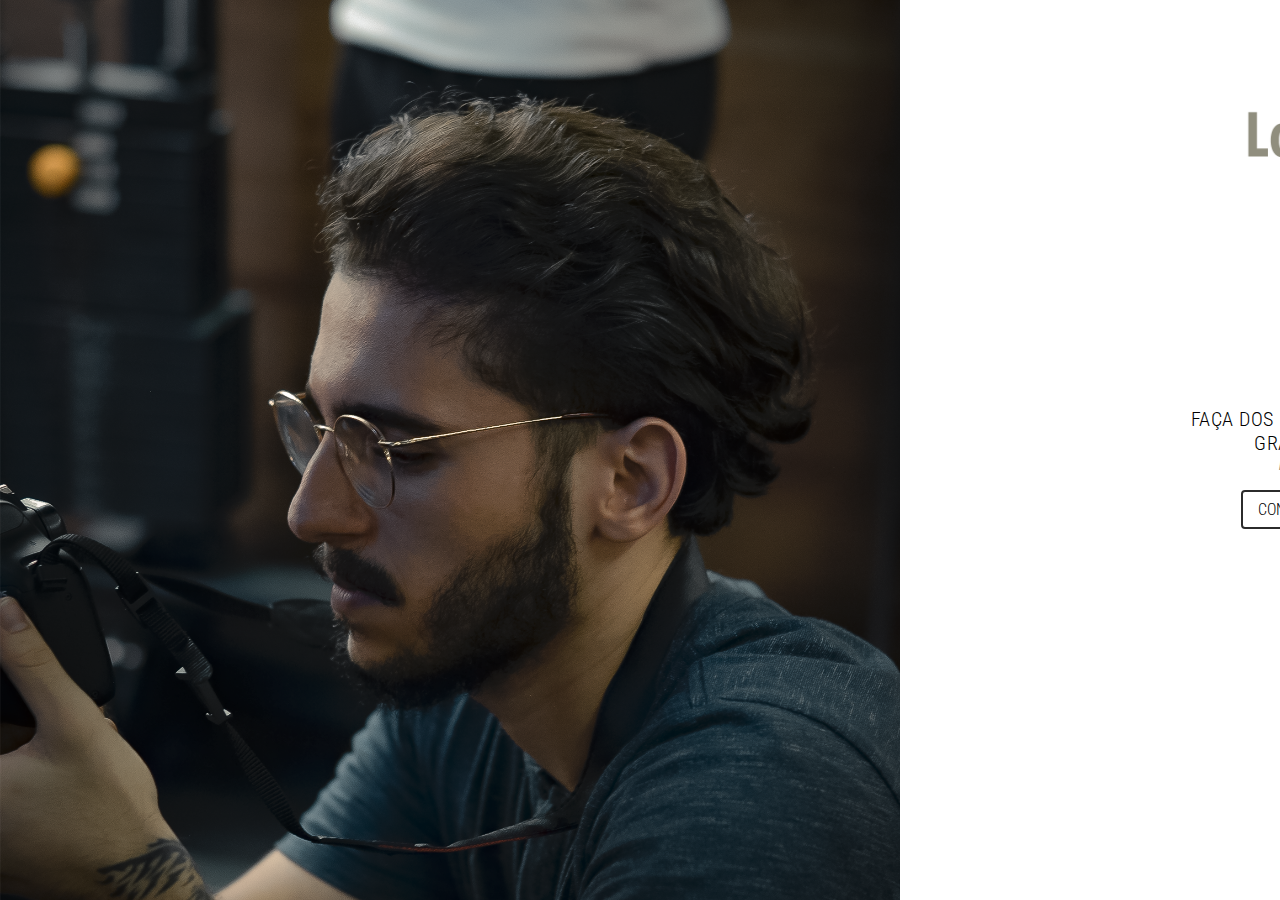
<file: LongHaul/index.html>
<!DOCTYPE html>
<html lang="en">
<head>
    <meta charset="UTF-8">
    <meta http-equiv="X-UA-Compatible" content="IE=edge">
    <meta name="viewport" content="width=device-width, initial-scale=1.0">
    <link rel="stylesheet" href="style.css">
    <link rel="preconnect" href="https://fonts.googleapis.com">
    <link rel="preconnect" href="https://fonts.gstatic.com" crossorigin>
    <link href="https://fonts.googleapis.com/css2?family=Roboto+Condensed:ital,wght@0,300;0,400;0,700;1,300&display=swap" rel="stylesheet">
    <!-- Css Bootstrap-->
    <link
      href="https://cdn.jsdelivr.net/npm/bootstrap@5.1.3/dist/css/bootstrap.min.css"
      rel="stylesheet"
      integrity="sha384-1BmE4kWBq78iYhFldvKuhfTAU6auU8tT94WrHftjDbrCEXSU1oBoqyl2QvZ6jIW3"
      crossorigin="anonymous"
    />
    <title>LongHaul</title>
</head>
<body>
  <div class="container1">
        <img src="img/MOFF9.png" class="victorFace" alt="Victor">
      <div class="box">
        <img src="img/LogoHome.png" class="longhaul"alt="LongHaul">
          <div class="text1">
            <p>FAÇA DOS PEQUENOS MOMENTOS, OS <br> GRANDES MOMENTOS.</p>
          </div>
          <div class="text2">
            <p>Lifestyle Photographer</p>
          </div>
            <button type="button" class="knowMyWorkBtn">CONHEÇA O MEU TRABALHO</button>
          <div class="links">
            <a class="instagramLink" href="https://www.instagram.com/longhaulbr/">
              <img class="instagram" src="img/instagram.svg" alt="">
            </a>
            <a class="Vlink" href="https://vero.co/longhaul">
              <img  class="V" src="img/v.svg" alt="">
            </a>
          </div>
      </div>
  </div>

</body>
</html>

<!--fonte usada: Roboto condensed-->
</file>
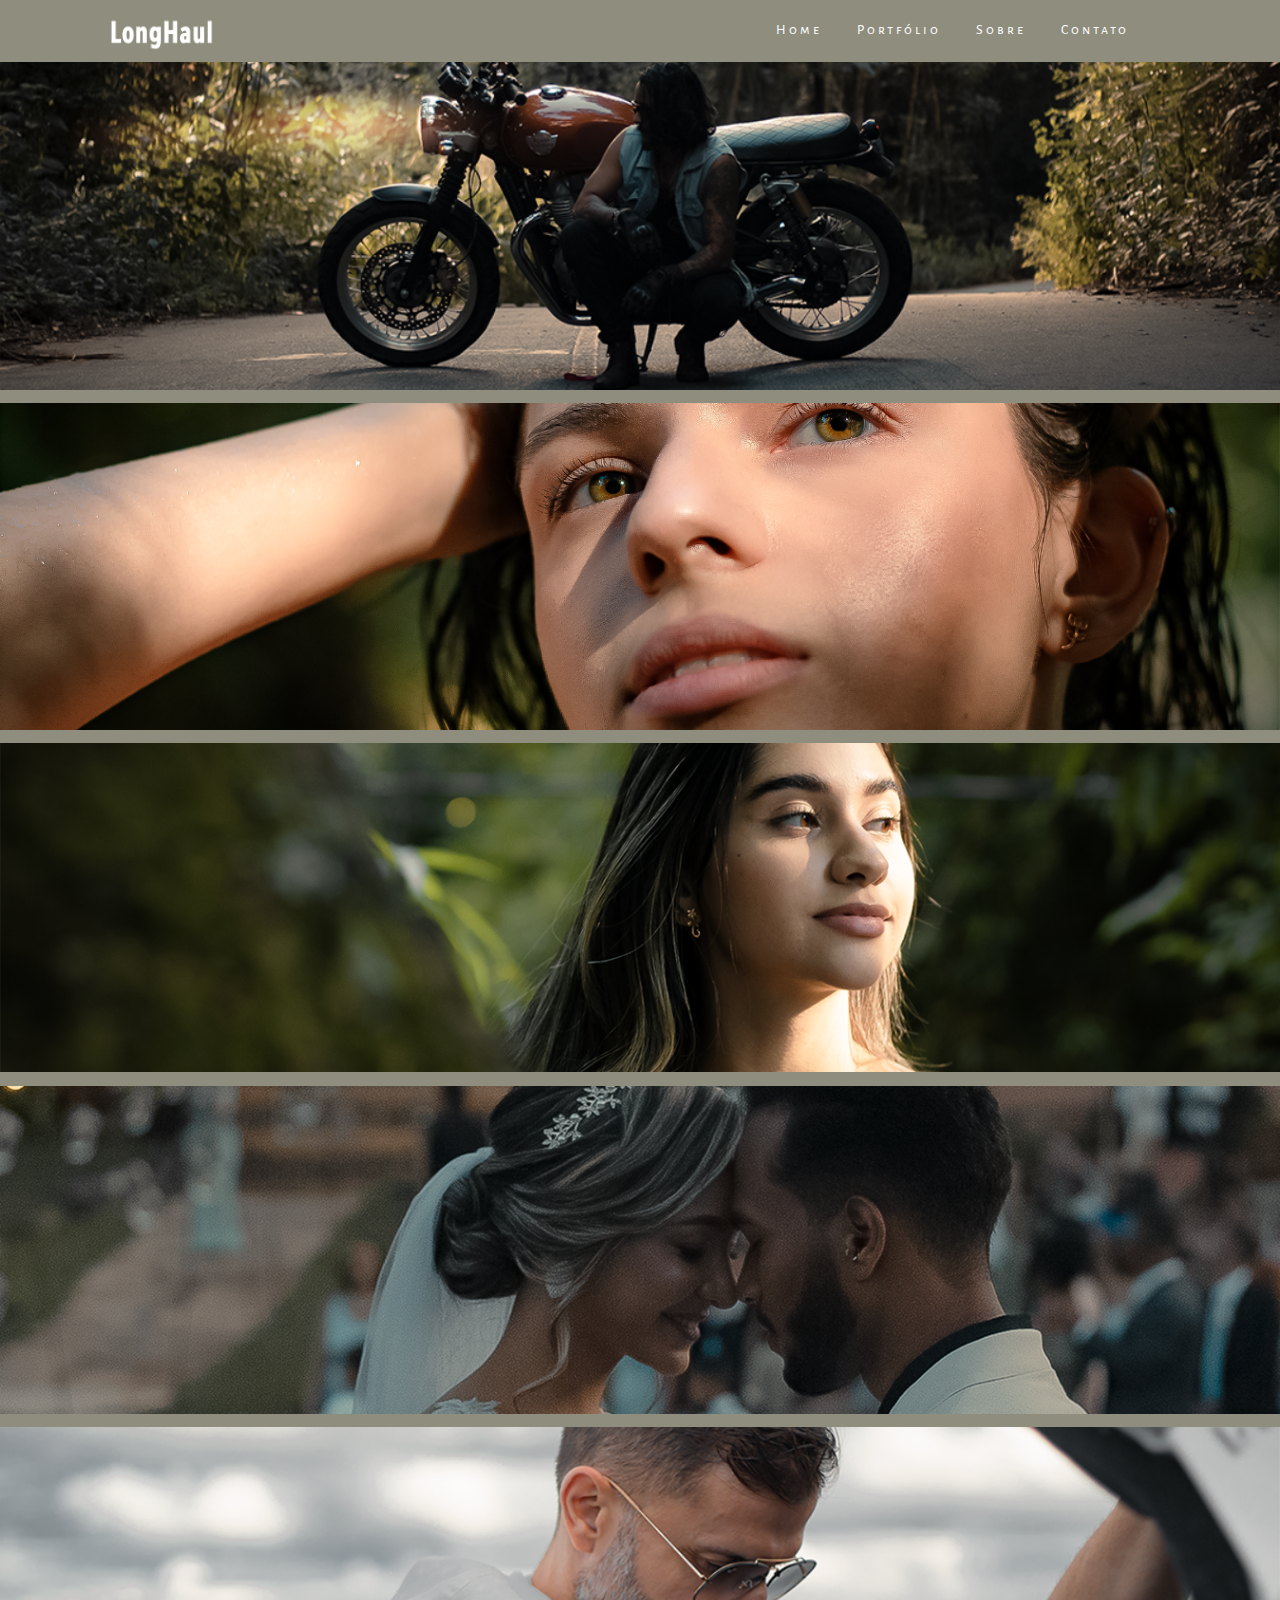
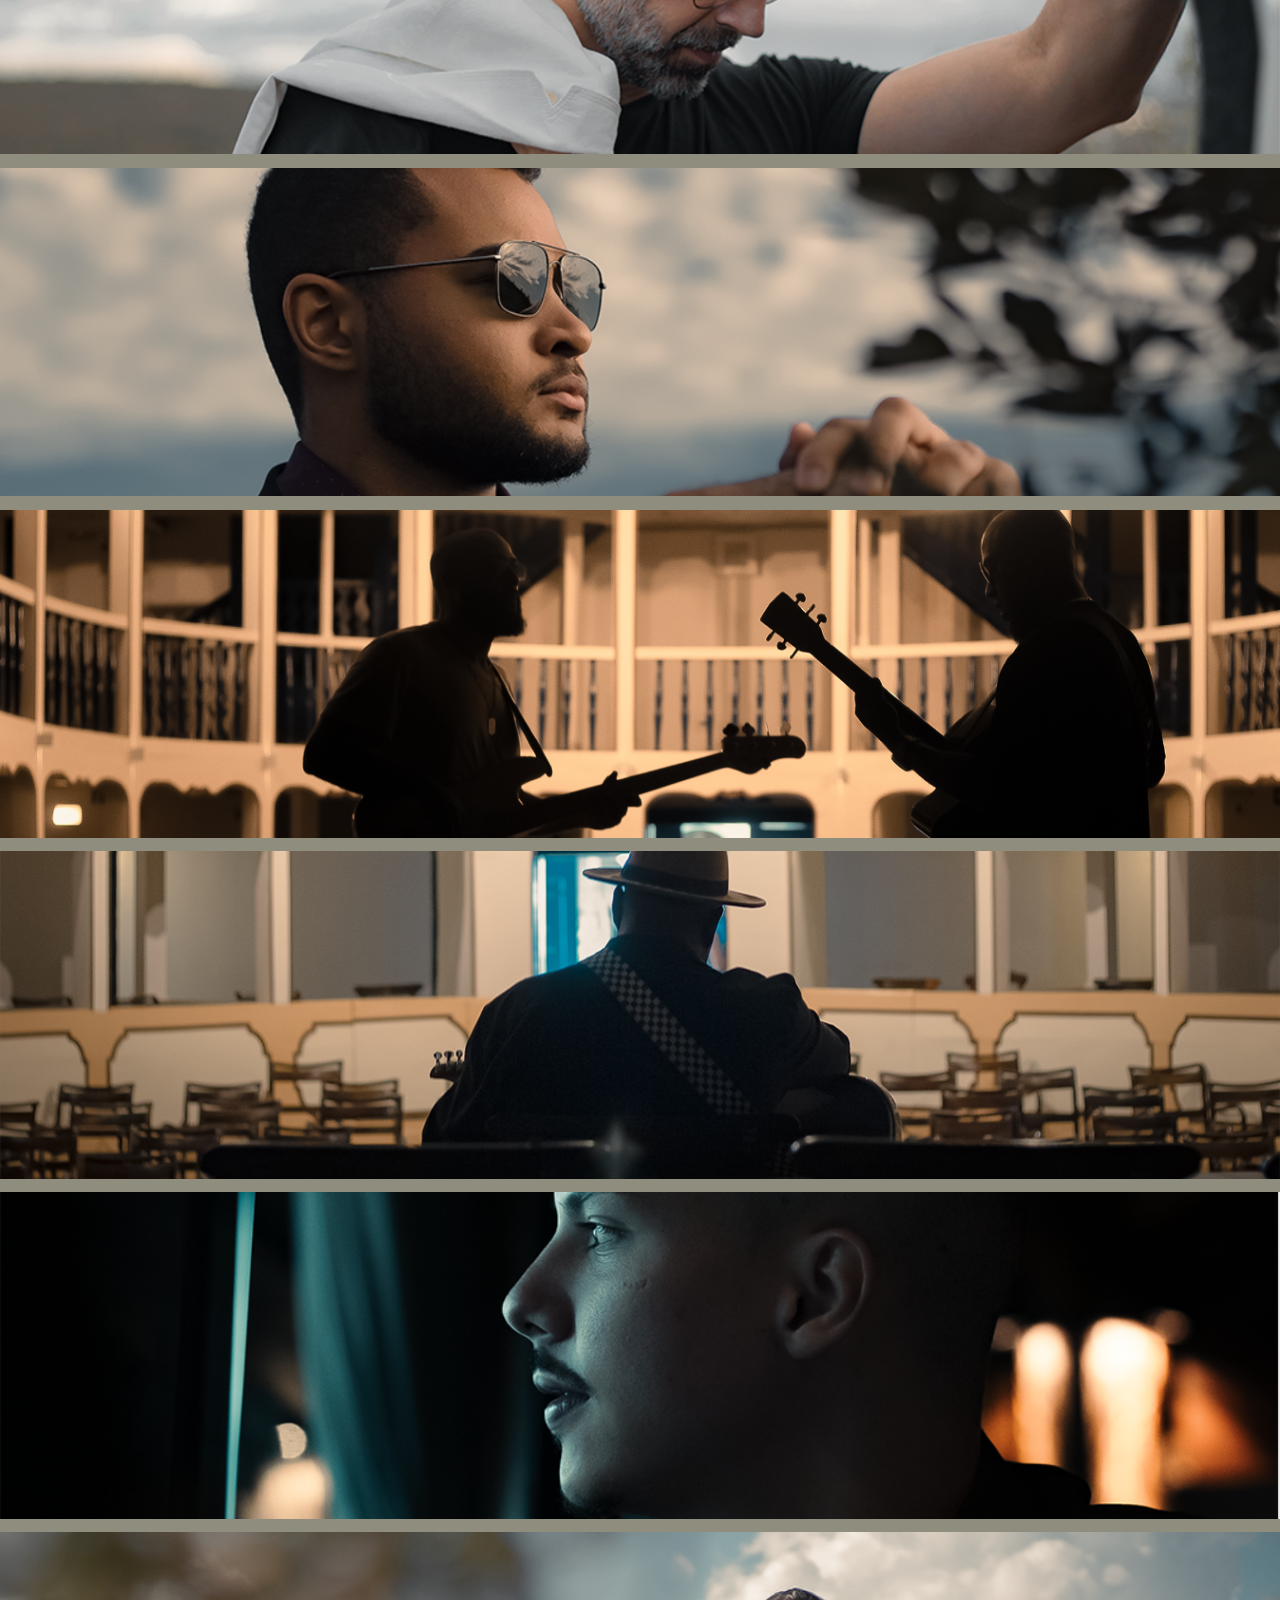
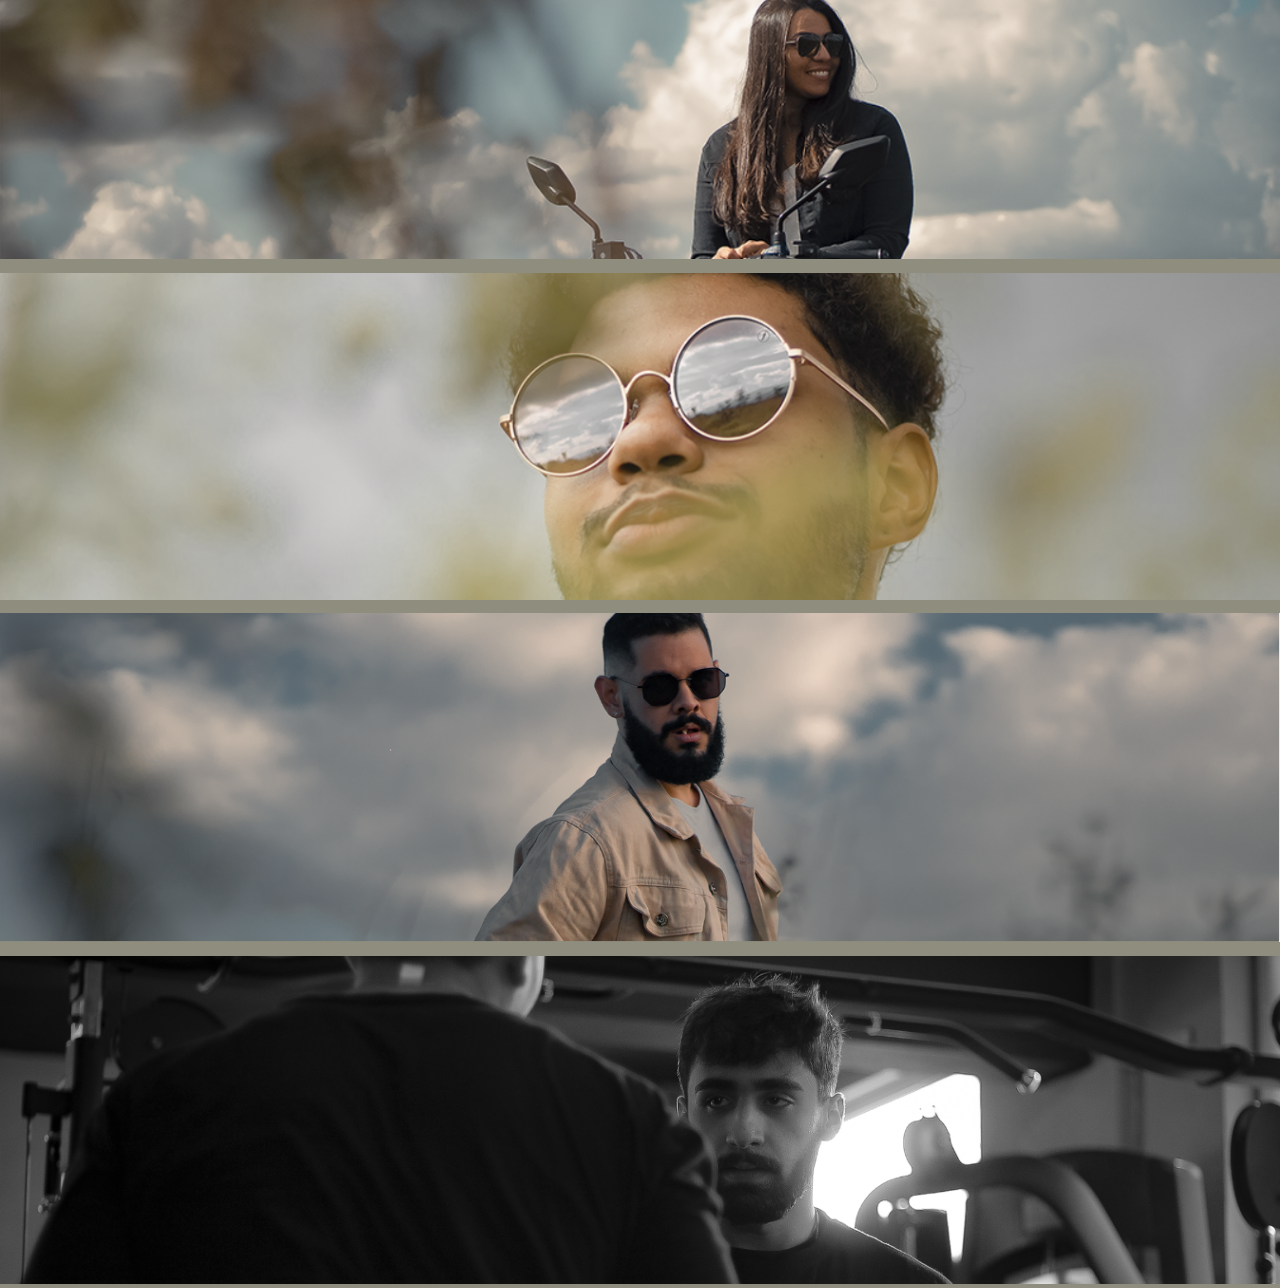
<file: LongHaul/portfolio.html>
<!DOCTYPE html>
<html lang="en">
<head>
    <meta charset="UTF-8">
    <meta http-equiv="X-UA-Compatible" content="IE=edge">
    <meta name="viewport" content="width=device-width, initial-scale=1.0">
    <link rel="shortcut icon" href="longHaul/img/FaviconLogo1.png"/>
    <link rel="preconnect" href="https://fonts.googleapis.com">
    <link rel="preconnect" href="https://fonts.gstatic.com" crossorigin>
    <link href="https://fonts.googleapis.com/css2?family=Alegreya+Sans+SC:wght@300;400;500;700&display=swap" rel="stylesheet">
    <link rel="stylesheet" href="Portfólio/style.css">
    <!-- Css Bootstrap-->
    <link
      href="https://cdn.jsdelivr.net/npm/bootstrap@5.1.3/dist/css/bootstrap.min.css"
      rel="stylesheet"
      integrity="sha384-1BmE4kWBq78iYhFldvKuhfTAU6auU8tT94WrHftjDbrCEXSU1oBoqyl2QvZ6jIW3"
      crossorigin="anonymous"
    />
    <title>Portfólio-LongHaul</title>
</head>
<body>
  <header>
  <div class="navbarHome">
    <div class="navContent">
      <ul class="navBox1">
        <li class="nav-item"><a href="home.html">
          <img class="navlink1" src="Portfólio/img/LogoWEB1.webp" alt="">
        </a>
      </li>
      </ul>
    </div>
    <div class="navContent">
      <ul class="navBox2">
        <li class="nav-item"><a class="navlink" href="home.html">Home</a></li>
        <li class="nav-item"><a class="navlink" href="portfolio.html">Portfólio</a></li>
        <li class="nav-item"><a class="navlink" href="sobre.html">Sobre</a></li>
        <li class="nav-item"><a class="navlink" href="contato.html">Contato</a></li>
      </ul>
    </div>
  </div>
  </header>

    <section id="photoShow">

      <div class="containerPhoto">
        <img class="photo" src="Portfólio/img/Screenshot_1.png" alt="">
        <div class="overlay">
          <p class="modelName">FERNANDO RUPESTRE</p>
        </div>
      </div>

      <div class="containerPhoto">
        <img class="photo" src="Portfólio/img/Screenshot_2.png" alt="Imagem">
        <div class="overlay">
          <p class="modelName">VICTORIA REIS</p>
        </div>
      </div>

      <div class="containerPhoto">
        <img class="photo" src="Portfólio/img/Screenshot_3.png" alt="Imagem">
        <div class="overlay">
          <p class="modelName">JULIANA REIS</p>
        </div>
      </div>

      <div class="containerPhoto">
        <img class="photo" src="Portfólio/img/Screenshot_4.png" alt="Imagem">
        <div class="overlay">
          <p class="modelName">MARONE & LARISSA</p>
        </div>
      </div>

      <div class="containerPhoto">
        <img class="photo" src="Portfólio/img/Screenshot_5.png" alt="Imagem">
        <div class="overlay">
          <p class="modelName">SAMUEL MENEZES</p>
        </div>
      </div>

      <div class="containerPhoto">
        <img class="photo" src="Portfólio/img/Screenshot_6.png" alt="Imagem">
        <div class="overlay">
          <p class="modelName">VITOR HUGO</p>
        </div>
      </div>

      <div class="containerPhoto">
        <img class="photo" src="Portfólio/img/Screenshot_7.png" alt="Imagem">
        <div class="overlay">
          <p class="modelName">VINÍCIUS & PAULO</p>
        </div>
      </div>

      <div class="containerPhoto">
        <img class="photo" src="Portfólio/img/Screenshot_8.png" alt="Imagem">
        <div class="overlay">
          <p class="modelName">LUCAS SILVA</p>
        </div>
      </div>

      <div class="containerPhoto">
        <img class="photo" src="Portfólio/img/Screenshot_9.png" alt="Imagem">
        <div class="overlay">
          <p class="modelName">GIOVANNI LANDONI</p>
        </div>
      </div>

      <div class="containerPhoto">
        <img class="photo" src="Portfólio/img/Screenshot_10.png" alt="Imagem">
        <div class="overlay">
          <p class="modelName">BIANCA SOUSA</p>
        </div>
      </div>

      <div class="containerPhoto">
        <img class="photo" src="Portfólio/img/Screenshot_11.png" alt="Imagem">
        <div class="overlay">
          <p class="modelName">ANDRÉ VITOR</p>
        </div>
      </div>

      <div class="containerPhoto">
        <img class="photo" src="Portfólio/img/Screenshot_12.png" alt="Imagem">
        <div class="overlay">
          <p class="modelName">VINÍCIUS SILVA</p>
        </div>
      </div>

      <div class="containerPhoto">
        <img class="photo" src="Portfólio/img/Screenshot_13.png" alt="Imagem">
        <div class="overlay">
          <p class="modelName">DAVI & PABLO</p>
        </div>
      </div>
      
    </section>
</body>
</html>
</file>
<file: LongHaul/style.css>
*{
    margin: 0;
    padding: 0;
    font-family: 'Roboto Condensed', sans-serif;
}

.container1{
    display: grid;
    grid-template-columns: repeat(2, 1fr);
}

.box{
    text-align: center;
    width: 100vh;
    height: 100vh;
}

.victorFace{
    width: 100vh;
    height: 100vh;
}

.longhaul{
    margin-top: 10%;
    width: 27%;
}

.text1{
    font-weight: 300;
    font-size: 20px;
    letter-spacing: 0.5px;
    margin-top: 24%;
}

.text2{
    font-weight: 600;
    font-size: 16px;
    font-style: italic;
    color: #8E8D7E;
}

.knowMyWorkBtn{
    border: 2px solid #000000D4;
    padding: 8px 15px;
    font-size: 16px;
    font-weight: 300;
    background: transparent;
    transition: all 0.3s;
    border-radius: 4px;
    margin-top: 1rem;
}

.knowMyWorkBtn:hover {
    color: white;
    background-color: #8E8D7E;
    border-color: #8E8D7E;
    transition: all 500ms;
}


.links{
    margin-top: 15%;

}

.instagramLink , .instagram{
    width: 33px;
    text-decoration: none;
}

.VLink , .V{
    width: 45px;
    text-decoration: none;
}

.instagram:hover ,  .V:hover{
    opacity: 50%;
    
}
</file>
<file: LongHaul/Portfólio/style.css>
*{
  margin: 0;
  padding: 0;
  
}

.navbarHome{
  background-color: #8E8D7E;
  display: flex;
  justify-content: space-between;
  flex-wrap: wrap;
  padding: 0px;
}

.navContent{
  align-items: center;
}

.navBox1{
  margin-left: 19%;
  list-style: none;
}

.navBox2{
  display: flex;
  justify-content: right;
  flex-direction: row;
  list-style: none;
  margin-right: 30%;
  margin-top: 20px;
}

.nav-item{
  margin-right: 35px;
}

.navlink{
  font-family: 'Alegreya Sans SC', sans-serif;
  justify-content: space-between;
  text-align: center;
  font-size: 14px;
  list-style: none;
  text-decoration: none;
  color: white;
  letter-spacing: 3px;
  
}

.navlink:hover{
  color: #000000C2;
  transition: all 0.2s ease-in;
}

.navlink1{
  width: 30%;
  text-align: center;
  list-style: none;
  text-decoration: none;
  margin-top: 10px;
}


#photoShow{
  background-color: #8E8D7E;
  display: grid;
  gap: 9px;
}

.photo{
  width: 100%;
}

.containerPhoto {
  width: 100%;
  height: 100%;
  position: relative;
  display: inline-block;
  cursor: pointer;
}

.modelName{
  margin-left: 10%;
  margin-top: 9%;
  color: #fff;
  font-size: 26px;
  font-family: 'Alegreya Sans SC', sans-serif;
  font-weight: 500;
  letter-spacing: 2.5px;
}
.overlay {
  position: absolute;
  top: 0;
  left: 0;
  width: 100%;
  height: 100%;
  background-color: rgba(0, 0, 0, 0.5); /* Define a cor da sobreposição e o nível de opacidade */
  opacity: 0;
  transition: opacity 0.3s ease;
  display: flex;
  justify-content: left;
  align-items: left;
}

.containerPhoto:hover .overlay {
  opacity: 1;
}



@media (max-width: 320px) {
    *{
        margin: 0;
        padding: 0;
        box-sizing: border-box;
        font-family: 'Lato', sans-serif;
        font-family: 'Oswald', sans-serif;
      }
      .wrapper{
        position: fixed;
        top: 0;
        /*left: -100%;*/
        right: -100%;
        height: 100%;
        width: 100%;
        background: #000;
        /*background: linear-gradient(90deg, #f92c78, #4114a1);*/
        /* background: linear-gradient(375deg, #1cc7d0, #2ede98); */
       /* background: linear-gradient(-45deg, #e3eefe 0%, #efddfb 100%);*/
        transition: all 0.6s ease-in-out;
      }
      #active:checked ~ .wrapper{
        /*left: 0;*/
        right:0;
      }
      .menu-btn{
        position: absolute;
        z-index: 2;
        right: 20px;
        /*left: 20px; */
        top: 20px;
        height: 50px;
        width: 50px;
        text-align: center;
        line-height: 50px;
        border-radius: 50%;
        font-size: 20px;
        cursor: pointer;
        /*color: #fff;*/
        /*background: linear-gradient(90deg, #f92c78, #4114a1);*/
        /* background: linear-gradient(375deg, #1cc7d0, #2ede98); */
       /* background: linear-gradient(-45deg, #e3eefe 0%, #efddfb 100%); */
        transition: all 0.3s ease-in-out;
      }
      .menu-btn span,
      .menu-btn:before,
      .menu-btn:after{
          content: "";
          position: absolute;
          top: calc(50% - 1px);
          left: 30%;
          width: 40%;
          border-bottom: 2px solid #000;
          transition: transform .6s cubic-bezier(0.215, 0.61, 0.355, 1);
      }
      .menu-btn:before{
        transform: translateY(-8px);
      }
      .menu-btn:after{
        transform: translateY(8px);
      }
      
      
      .close {
          z-index: 1;
          width: 100%;
          height: 100%;
          pointer-events: none;
          transition: background .6s;
      }
      
      /* closing animation */
      #active:checked + .menu-btn span {
          transform: scaleX(0);
      }
      #active:checked + .menu-btn:before {
          transform: rotate(45deg);
        border-color: #fff;
      }
      #active:checked + .menu-btn:after {
          transform: rotate(-45deg);
        border-color: #fff;
      }
      .wrapper ul{
        position: absolute;
        top: 60%;
        left: 50%;
        height: 90%;
        transform: translate(-50%, -50%);
        list-style: none;
        text-align: center;
      }
      .wrapper ul li{
        height: 10%;
        margin: 15px 0;
      }
      .wrapper ul li a{
        text-decoration: none;
        font-size: 30px;
        font-weight: 500;
        padding: 5px 30px;
        color: #fff;
        border-radius: 50px;
        position: absolute;
        line-height: 50px;
        margin: 5px 30px;
        opacity: 0;
        transition: all 0.3s ease;
        transition: transform .6s cubic-bezier(0.215, 0.61, 0.355, 1);
      }
      .wrapper ul li a:after{
        position: absolute;
        content: "";
        background: #fff;
         /*background: linear-gradient(#14ffe9, #ffeb3b, #ff00e0);*/
        /*background: linear-gradient(375deg, #1cc7d0, #2ede98);*/
        width: 100%;
        height: 100%;
        left: 0;
        top: 0;
        border-radius: 50px;
        transform: scaleY(0);
        z-index: -1;
        transition: transform 0.3s ease;
      }
      .wrapper ul li a:hover:after{
        transform: scaleY(1);
      }
      .wrapper ul li a:hover{
        color: #1a73e8;
      }
      input[type="checkbox"]{
        display: none;
      }
      .content{
        position: absolute;
        top: 50%;
        left: 50%;
        transform: translate(-50%, -50%);
        z-index: -1;
        text-align: center;
        width: 100%;
        color: #202020;
      }
      .content .title{
        font-size: 40px;
        font-weight: 700;
      }
      .content p{
        font-size: 35px;
        font-weight: 600;
      }
      
      #active:checked ~ .wrapper ul li a{
        opacity: 1;
      }
      .wrapper ul li a{
        transition: opacity 1.2s, transform 1.2s cubic-bezier(0.215, 0.61, 0.355, 1);
        transform: translateX(100px);
      }
      #active:checked ~ .wrapper ul li a{
          transform: none;
          transition-timing-function: ease, cubic-bezier(.1,1.3,.3,1); /* easeOutBackを緩めた感じ */
         transition-delay: .6s;
        transform: translateX(-100px);
      }
}

@media (max-width: 425px) {
   *{
        margin: 0;
        padding: 0;
        box-sizing: border-box;
        font-family: 'Lato', sans-serif;
        font-family: 'Oswald', sans-serif;
      }
      .wrapper{
        position: fixed;
        top: 0;
        /*left: -100%;*/
        right: -100%;
        height: 100%;
        width: 100%;
        background: #000;
        /*background: linear-gradient(90deg, #f92c78, #4114a1);*/
        /* background: linear-gradient(375deg, #1cc7d0, #2ede98); */
       /* background: linear-gradient(-45deg, #e3eefe 0%, #efddfb 100%);*/
        transition: all 0.6s ease-in-out;
      }
      #active:checked ~ .wrapper{
        /*left: 0;*/
        right:0;
      }
      .menu-btn{
        position: absolute;
        z-index: 2;
        right: 20px;
        /*left: 20px; */
        top: 20px;
        height: 50px;
        width: 50px;
        text-align: center;
        line-height: 50px;
        border-radius: 50%;
        font-size: 20px;
        cursor: pointer;
        /*color: #fff;*/
        /*background: linear-gradient(90deg, #f92c78, #4114a1);*/
        /* background: linear-gradient(375deg, #1cc7d0, #2ede98); */
       /* background: linear-gradient(-45deg, #e3eefe 0%, #efddfb 100%); */
        transition: all 0.3s ease-in-out;
      }
      .menu-btn span,
      .menu-btn:before,
      .menu-btn:after{
          content: "";
          position: absolute;
          top: calc(50% - 1px);
          left: 30%;
          width: 40%;
          border-bottom: 2px solid #000;
          transition: transform .6s cubic-bezier(0.215, 0.61, 0.355, 1);
      }
      .menu-btn:before{
        transform: translateY(-8px);
      }
      .menu-btn:after{
        transform: translateY(8px);
      }
      
      
      .close {
          z-index: 1;
          width: 100%;
          height: 100%;
          pointer-events: none;
          transition: background .6s;
      }
      
      /* closing animation */
      #active:checked + .menu-btn span {
          transform: scaleX(0);
      }
      #active:checked + .menu-btn:before {
          transform: rotate(45deg);
        border-color: #fff;
      }
      #active:checked + .menu-btn:after {
          transform: rotate(-45deg);
        border-color: #fff;
      }
      .wrapper ul{
        position: absolute;
        top: 60%;
        left: 50%;
        height: 90%;
        transform: translate(-50%, -50%);
        list-style: none;
        text-align: center;
      }
      .wrapper ul li{
        height: 10%;
        margin: 15px 0;
      }
      .wrapper ul li a{
        text-decoration: none;
        font-size: 30px;
        font-weight: 500;
        padding: 5px 30px;
        color: #fff;
        border-radius: 50px;
        position: absolute;
        line-height: 50px;
        margin: 5px 30px;
        opacity: 0;
        transition: all 0.3s ease;
        transition: transform .6s cubic-bezier(0.215, 0.61, 0.355, 1);
      }
      .wrapper ul li a:after{
        position: absolute;
        content: "";
        background: #fff;
         /*background: linear-gradient(#14ffe9, #ffeb3b, #ff00e0);*/
        /*background: linear-gradient(375deg, #1cc7d0, #2ede98);*/
        width: 100%;
        height: 100%;
        left: 0;
        top: 0;
        border-radius: 50px;
        transform: scaleY(0);
        z-index: -1;
        transition: transform 0.3s ease;
      }
      .wrapper ul li a:hover:after{
        transform: scaleY(1);
      }
      .wrapper ul li a:hover{
        color: #1a73e8;
      }
      input[type="checkbox"]{
        display: none;
      }
      .content{
        position: absolute;
        top: 50%;
        left: 50%;
        transform: translate(-50%, -50%);
        z-index: -1;
        text-align: center;
        width: 100%;
        color: #202020;
      }
      .content .title{
        font-size: 40px;
        font-weight: 700;
      }
      .content p{
        font-size: 35px;
        font-weight: 600;
      }
      
      #active:checked ~ .wrapper ul li a{
        opacity: 1;
      }
      .wrapper ul li a{
        transition: opacity 1.2s, transform 1.2s cubic-bezier(0.215, 0.61, 0.355, 1);
        transform: translateX(100px);
      }
      #active:checked ~ .wrapper ul li a{
          transform: none;
          transition-timing-function: ease, cubic-bezier(.1,1.3,.3,1); /* easeOutBackを緩めた感じ */
         transition-delay: .6s;
        transform: translateX(-100px);
      }
}

@media (max-width: 790px) {
    *{
        margin: 0;
        padding: 0;
        box-sizing: border-box;
        font-family: 'Lato', sans-serif;
        font-family: 'Oswald', sans-serif;
      }
      .wrapper{
        position: fixed;
        top: 0;
        /*left: -100%;*/
        right: -100%;
        height: 100%;
        width: 100%;
        background: #000;
        /*background: linear-gradient(90deg, #f92c78, #4114a1);*/
        /* background: linear-gradient(375deg, #1cc7d0, #2ede98); */
       /* background: linear-gradient(-45deg, #e3eefe 0%, #efddfb 100%);*/
        transition: all 0.6s ease-in-out;
      }
      #active:checked ~ .wrapper{
        /*left: 0;*/
        right:0;
      }
      .menu-btn{
        position: absolute;
        z-index: 2;
        right: 20px;
        /*left: 20px; */
        top: 20px;
        height: 50px;
        width: 50px;
        text-align: center;
        line-height: 50px;
        border-radius: 50%;
        font-size: 20px;
        cursor: pointer;
        /*color: #fff;*/
        /*background: linear-gradient(90deg, #f92c78, #4114a1);*/
        /* background: linear-gradient(375deg, #1cc7d0, #2ede98); */
       /* background: linear-gradient(-45deg, #e3eefe 0%, #efddfb 100%); */
        transition: all 0.3s ease-in-out;
      }
      .menu-btn span,
      .menu-btn:before,
      .menu-btn:after{
          content: "";
          position: absolute;
          top: calc(50% - 1px);
          left: 30%;
          width: 40%;
          border-bottom: 2px solid #000;
          transition: transform .6s cubic-bezier(0.215, 0.61, 0.355, 1);
      }
      .menu-btn:before{
        transform: translateY(-8px);
      }
      .menu-btn:after{
        transform: translateY(8px);
      }
      
      
      .close {
          z-index: 1;
          width: 100%;
          height: 100%;
          pointer-events: none;
          transition: background .6s;
      }
      
      /* closing animation */
      #active:checked + .menu-btn span {
          transform: scaleX(0);
      }
      #active:checked + .menu-btn:before {
          transform: rotate(45deg);
        border-color: #fff;
      }
      #active:checked + .menu-btn:after {
          transform: rotate(-45deg);
        border-color: #fff;
      }
      .wrapper ul{
        position: absolute;
        top: 60%;
        left: 50%;
        height: 90%;
        transform: translate(-50%, -50%);
        list-style: none;
        text-align: center;
      }
      .wrapper ul li{
        height: 10%;
        margin: 15px 0;
      }
      .wrapper ul li a{
        text-decoration: none;
        font-size: 30px;
        font-weight: 500;
        padding: 5px 30px;
        color: #fff;
        border-radius: 50px;
        position: absolute;
        line-height: 50px;
        margin: 5px 30px;
        opacity: 0;
        transition: all 0.3s ease;
        transition: transform .6s cubic-bezier(0.215, 0.61, 0.355, 1);
      }
      .wrapper ul li a:after{
        position: absolute;
        content: "";
        background: #fff;
         /*background: linear-gradient(#14ffe9, #ffeb3b, #ff00e0);*/
        /*background: linear-gradient(375deg, #1cc7d0, #2ede98);*/
        width: 100%;
        height: 100%;
        left: 0;
        top: 0;
        border-radius: 50px;
        transform: scaleY(0);
        z-index: -1;
        transition: transform 0.3s ease;
      }
      .wrapper ul li a:hover:after{
        transform: scaleY(1);
      }
      .wrapper ul li a:hover{
        color: #1a73e8;
      }
      input[type="checkbox"]{
        display: none;
      }
      .content{
        position: absolute;
        top: 50%;
        left: 50%;
        transform: translate(-50%, -50%);
        z-index: -1;
        text-align: center;
        width: 100%;
        color: #202020;
      }
      .content .title{
        font-size: 40px;
        font-weight: 700;
      }
      .content p{
        font-size: 35px;
        font-weight: 600;
      }
      
      #active:checked ~ .wrapper ul li a{
        opacity: 1;
      }
      .wrapper ul li a{
        transition: opacity 1.2s, transform 1.2s cubic-bezier(0.215, 0.61, 0.355, 1);
        transform: translateX(100px);
      }
      #active:checked ~ .wrapper ul li a{
          transform: none;
          transition-timing-function: ease, cubic-bezier(.1,1.3,.3,1); /* easeOutBackを緩めた感じ */
         transition-delay: .6s;
        transform: translateX(-100px);
      }
}
</file>
